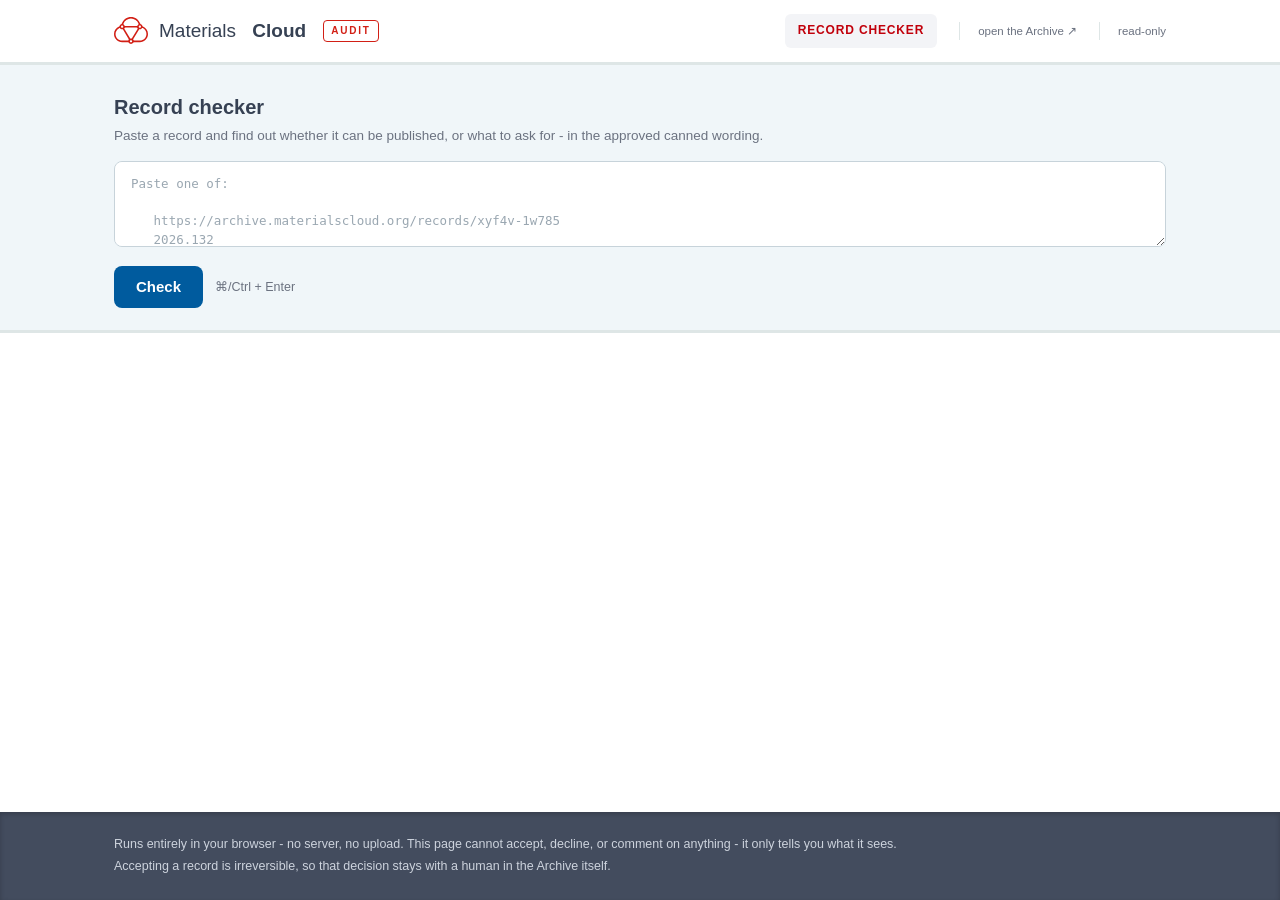
<file: app/checker.html>
<!doctype html>
<meta charset="utf-8">
<title>Materials Cloud Audit - record checker</title>
<meta name="viewport" content="width=device-width, initial-scale=1">
<link rel="icon" type="image/png" href="[data-uri]">
<style>
:root{
  --line:#dee6e6; --bar:#f0f6f9; --slate:#434c5e; --ink:#364153; --body:#24292f;
  --dim:#6b7280; --red:#c1000b; --redbg:#fcf1f1; --blue:#005b9e; --bluebg:#eaf3fa;
  --ok:#048622; --okbg:#f0faf2; --warn:#946400; --warnbg:#fdf6e3;
}
*{box-sizing:border-box}
html{scroll-behavior:smooth}
body{margin:0;background:#fff;color:var(--body);min-height:100vh;display:flex;flex-direction:column;
  font:15px/1.6 "Open Sans","Lato","Segoe UI","Helvetica Neue",Helvetica,Arial,sans-serif}
.wrap{width:100%;max-width:1100px;margin:0 auto;padding:0 24px}
/* ── header, after archive.materialscloud.org ── */
.mch{background:#fff;border-bottom:3px solid var(--line)}
.mch-in{display:flex;align-items:center;gap:22px;height:62px}
.brand{display:flex;align-items:center;gap:11px;color:var(--ink);text-decoration:none;
  font-size:19px;font-weight:300;white-space:nowrap}
.brand b{font-weight:700}
.brand .arch{font-size:10px;font-weight:800;letter-spacing:.18em;color:#d21f15;
  border:1px solid currentColor;border-radius:4px;padding:2px 7px;margin-left:6px}
.mclogo{flex:none}
.mnav{display:flex;gap:2px;margin-left:auto}
.mnav span{font-size:12px;font-weight:700;letter-spacing:.07em;color:var(--dim);padding:7px 13px;border-radius:6px}
.mnav .active{color:var(--red);background:#f3f4f7}
.mtag{font-size:11.5px;color:var(--dim);border-left:1px solid var(--line);padding-left:18px;white-space:nowrap;
  text-decoration:none}
a.mtag:hover{color:var(--blue)}
@media(max-width:860px){.mnav,.mtag{display:none}}
/* ── input toolbar, the #f0f6f9 bar ── */
.toolbar{background:var(--bar);border-bottom:3px solid var(--line);padding:26px 0 22px}
h1{font-size:20px;font-weight:700;color:var(--ink);margin:0 0 2px}
.sub{color:var(--dim);font-size:13.5px;margin:0 0 14px}
textarea{width:100%;min-height:86px;padding:13px 16px;border:1px solid #c7d3da;border-radius:8px;
  background:#fff;color:var(--body);resize:vertical;transition:border-color .15s,box-shadow .15s;
  font:12.5px/1.5 ui-monospace,SFMono-Regular,Menlo,Consolas,monospace}
textarea:focus{outline:none;border-color:var(--blue);box-shadow:0 0 0 3px rgba(0,91,158,.12)}
textarea::placeholder{color:#9aa7b1}
.row{display:flex;gap:12px;align-items:center;margin-top:12px;flex-wrap:wrap}
button{font:inherit;font-weight:600;border:0;border-radius:8px;padding:9px 22px;cursor:pointer}
#go{background:var(--blue);color:#fff}
#go:hover{background:#004a82}
#go:disabled{opacity:.5;cursor:default}
.ghost{background:transparent;color:var(--dim);padding:9px 6px}
.hint{color:var(--dim);font-size:12.5px}
/* ── results layout ── */
main{flex:1}
#out{padding:26px 0 60px}
.empty{color:var(--dim);text-align:center;padding:80px 0 50px;font-size:14px}
.spin{color:var(--dim);text-align:center;padding:50px 0}
.err{background:var(--redbg);color:var(--red);border:1px solid rgba(193,0,11,.25);
  border-radius:10px;padding:16px 20px;font-size:14px}
.banner{border-radius:10px;padding:17px 22px;border:1px solid;border-left-width:5px;animation:rise .35s ease both}
.banner h2{margin:0;font-size:18px;font-weight:700}
.banner p{margin:4px 0 0;font-size:13.5px;opacity:.9}
.ok{background:var(--okbg);color:var(--ok);border-color:rgba(4,134,34,.3)}
.warn{background:var(--warnbg);color:var(--warn);border-color:rgba(148,100,0,.3)}
.stop{background:var(--redbg);color:var(--red);border-color:rgba(193,0,11,.3)}
.changes{background:#f3f6f8;color:var(--ink);border-color:#d5dee4;border-left-color:var(--slate)}
.cols{display:grid;grid-template-columns:minmax(0,1fr) 350px;gap:22px;margin-top:20px;align-items:start}
@media(max-width:960px){.cols{grid-template-columns:1fr}}
/* ── record preview, like an Archive record page ── */
.recview{background:#fff;border:1px solid var(--line);border-radius:12px;padding:26px 30px 30px;
  animation:rise .35s .05s ease both}
.badges{display:flex;gap:8px;flex-wrap:wrap;align-items:center;margin-bottom:14px}
.badge{font-size:11px;font-weight:700;padding:3px 10px;border-radius:4px;letter-spacing:.02em}
.b-draft{background:#fdf3e7;color:#b25d0e;border:1px solid #ecc79d}
.b-type{background:#eef1f4;color:var(--ink)}
.b-id{background:var(--bluebg);color:var(--blue)}
.b-doi{background:#fff;color:var(--blue);border:1px solid #bcd6ea}
.b-ok{background:var(--okbg);color:var(--ok);border:1px solid rgba(4,134,34,.3)}
.b-date{background:transparent;color:var(--dim);font-weight:600}
.rtitle{font-size:22px;line-height:1.35;font-weight:700;color:#1f2833;margin:0 0 14px}
.authors{display:flex;flex-direction:column;gap:9px}
.author .aname{font-weight:600;color:var(--ink);font-size:14.5px}
.aff{font-size:12.5px;color:var(--dim);margin-top:1px}
.ror{display:inline-block;font-size:9px;font-weight:800;color:#fff;background:#53baa1;
  border-radius:3px;padding:1px 5px;margin-left:6px;letter-spacing:.06em;vertical-align:1px}
h3.sec{font-size:11px;text-transform:uppercase;letter-spacing:.11em;color:var(--dim);font-weight:800;
  margin:22px 0 10px;padding-top:16px;border-top:1px solid #edf1f3}
.seccount{color:#9aa7b1;font-weight:700;margin-left:5px}
.desc{font-size:14.5px;color:#333b45;line-height:1.7;margin:0}
.kws{display:flex;gap:6px;flex-wrap:wrap}
.kw{background:#eef1f4;color:var(--ink);font-size:12.5px;padding:3px 12px;border-radius:999px}
.fund{font-size:13.5px;color:#333b45}
.refs{margin:0;padding:0;list-style:none;font-size:13.5px;color:#333b45}
.refs li{padding:5px 0}
.none{color:#9aa7b1;font-style:italic;font-size:13px}
table.files{width:100%;border-collapse:collapse;font-size:13px}
.files th{text-align:left;font-size:10.5px;letter-spacing:.09em;text-transform:uppercase;color:var(--dim);
  font-weight:800;padding:5px 8px;border-bottom:2px solid var(--line)}
.files td{padding:8px;border-bottom:1px solid #eef2f4;vertical-align:top}
td.fn{font-family:ui-monospace,SFMono-Regular,Menlo,monospace;font-size:12.5px;word-break:break-all}
td.fs{white-space:nowrap;color:var(--dim);text-align:right}
.fmt{font-size:10px;font-weight:800;letter-spacing:.05em;padding:2px 9px;border-radius:999px;
  text-transform:uppercase;white-space:nowrap}
.fmt.okf{background:var(--okbg);color:var(--ok)}
.fmt.badf{background:var(--redbg);color:var(--red)}
.fmt.chk{background:var(--warnbg);color:var(--warn)}
.sizebox{margin-top:14px}
.sizebar{height:7px;border-radius:99px;background:#e6edf1;overflow:hidden;margin-bottom:6px}
.sizebar i{display:block;height:100%;border-radius:99px;background:var(--blue);
  animation:grow .7s .3s ease both}
.sizebar.over i{background:var(--red)}
.sizetxt{font-size:12.5px;color:var(--dim)}
/* ── inline error highlighting ── */
.flag-red:not(tr){box-shadow:inset 3px 0 0 var(--red);
  background:linear-gradient(90deg,rgba(193,0,11,.05),rgba(193,0,11,0) 65%);
  padding-left:12px;border-radius:4px}
.flag-amber:not(tr){box-shadow:inset 3px 0 0 var(--warn);
  background:linear-gradient(90deg,rgba(148,100,0,.06),rgba(148,100,0,0) 65%);
  padding-left:12px;border-radius:4px}
tr.flag-red td{background:#fcf3f3}
tr.flag-red td:first-child{box-shadow:inset 3px 0 0 var(--red)}
tr.flag-amber td{background:#fdf8ea}
tr.flag-amber td:first-child{box-shadow:inset 3px 0 0 var(--warn)}
.squig{text-decoration:underline;text-decoration-style:wavy;text-decoration-color:rgba(193,0,11,.65);
  text-decoration-thickness:2px;text-underline-offset:6px}
.mark{display:inline-block;font-size:10px;font-weight:800;letter-spacing:.04em;border-radius:999px;
  padding:2px 9px;margin:0 0 0 8px;vertical-align:2px;cursor:help;white-space:nowrap}
.mark.red{background:var(--red);color:#fff}
.mark.amber{background:var(--warn);color:#fff}
/* ── review rail ── */
.panel{display:flex;flex-direction:column;gap:16px;position:sticky;top:16px}
.pcard{background:#fff;border:1px solid var(--line);border-radius:12px;padding:17px 19px;
  animation:rise .35s ease both}
.pcard h3{margin:0 0 8px;font-size:11px;letter-spacing:.11em;text-transform:uppercase;
  color:var(--dim);font-weight:800}
.count{display:inline-flex;min-width:19px;justify-content:center;background:var(--red);color:#fff;
  border-radius:999px;font-size:11px;padding:1px 7px;margin-left:7px;vertical-align:1px}
.count.amber{background:var(--warn)}
.flist{list-style:none;margin:0;padding:0}
.flist li{padding:9px 8px;border-radius:8px;font-size:13px;color:var(--ink);cursor:pointer;
  border-top:1px solid #f0f3f5;transition:background .12s}
.flist li:first-child{border-top:0}
.flist li:hover{background:#f4f8fb}
.flist li b{color:var(--red);font-weight:800;font-size:11px;margin-right:5px;
  font-family:ui-monospace,Menlo,monospace}
.flist.amber li b{color:var(--warn)}
.flist small{display:block;color:#9aa7b1;font-size:11px;margin-top:2px;word-break:break-word;
  font-family:ui-monospace,SFMono-Regular,Menlo,monospace}
.jump{float:right;color:#c2ccd3;font-size:13px;margin-left:8px}
.flist li:hover .jump{color:var(--blue)}
/* reply bubble, like the request conversation */
.bubble{border:1px solid var(--line);border-radius:10px;overflow:hidden}
.bhead{display:flex;align-items:center;gap:8px;background:#f6f8fa;border-bottom:1px solid var(--line);
  padding:7px 12px;font-size:12px;color:var(--dim);font-weight:600}
.avatar{width:22px;height:22px;border-radius:50%;background:var(--slate);color:#fff;flex:none;
  display:flex;align-items:center;justify-content:center;font-size:9.5px;font-weight:800}
.draftpill{margin-left:auto;font-size:9.5px;font-weight:800;letter-spacing:.1em;color:#b25d0e;
  background:#fdf3e7;border:1px solid #ecc79d;border-radius:4px;padding:1px 7px}
.btext{padding:13px 15px;font-size:13px;line-height:1.65;color:#2c343d;white-space:pre-wrap;
  max-height:340px;overflow-y:auto}
.reply-none{border-radius:9px;padding:13px 15px;font-size:13px;line-height:1.6}
.reply-none.ok{background:var(--okbg);color:var(--ok)}
.reply-none.warn{background:var(--warnbg);color:var(--warn)}
.reply-none.stop{background:var(--redbg);color:var(--red)}
.copy{background:#fff;border:1px solid #c7d3da;color:var(--blue);padding:8px 16px;
  font-size:13px;margin-top:12px;border-radius:8px}
.copy:hover{border-color:var(--blue)}
.fine{color:#9aa7b1;font-size:11.5px;line-height:1.55;margin:12px 0 0}
details.scope{margin-top:12px;border-top:1px solid #edf1f3;padding-top:10px}
details.scope summary{font-size:11.5px;font-weight:700;color:var(--dim);cursor:pointer}
.scoperow{display:flex;gap:10px;align-items:flex-start;padding:9px 0;border-bottom:1px solid #f0f3f5;
  font-size:12px;color:var(--dim);line-height:1.45}
.scoperow:last-child{border-bottom:0}
.scoperow b{color:var(--ink);font-family:ui-monospace,Menlo,monospace;font-size:11px}
.scoperow button{margin-left:auto;flex:none;font-size:11px;padding:3px 11px;border:1px solid #c7d3da;
  background:#fff;color:var(--blue);border-radius:6px;font-weight:600}
.scoperow button:hover{border-color:var(--blue)}
/* AI review card */
.airow{padding:9px 0;border-bottom:1px solid #f0f3f5;font-size:13px;color:var(--ink)}
.airow:last-of-type{border-bottom:0}
.airow small{display:block;color:var(--dim);font-size:12px;margin-top:4px;line-height:1.5}
.aisec{font-size:10.5px;font-weight:800;letter-spacing:.09em;text-transform:uppercase;
  color:var(--dim);margin:14px 0 4px}
.aiwait{color:var(--dim);font-size:12.5px;padding:6px 0;animation:pulse 1.4s ease infinite}
@keyframes pulse{50%{opacity:.45}}
/* ── footer, the slate band ── */
.mcf{background:var(--slate);color:#cdd3dd;font-size:12.5px;line-height:1.75;padding:22px 0;
  box-shadow:inset 0 2px 5px rgba(0,0,0,.2)}
@keyframes rise{from{opacity:0;transform:translateY(10px)}}
@keyframes grow{from{width:0!important}}
@keyframes flash{0%{box-shadow:0 0 0 4px rgba(193,0,11,.3)}100%{box-shadow:0 0 0 4px rgba(193,0,11,0)}}
.flash{animation:flash 1.1s ease}
</style>

<header class="mch"><div class="wrap mch-in">
  <span class="brand">
    <svg class="mclogo" width="34" height="27" viewBox="0 0 116.6 92.472" aria-hidden="true"><path transform="translate(-152.338,-14.264)" fill="#d21f15" d="m 241.114,95.092 h -18.64 c -3.88,-0.25 -5.084,-3.02 -3.496,-6.015 l 19.396,-32.048 c 0.37,-0.634 0.938,-0.796 2.026,-0.67 v -0.006 h 0.016 c 3.51,0.478 6.256,-1.585 7.65,-3.303 0.882,-1.23 2.34,-0.948 2.94,-0.698 7.612,3.713 12.634,11.483 12.634,20.213 0,12.42 -10.104,22.525 -22.526,22.525 M 215.848,84.014 c -1.432,2.37 -3.02,4.735 -5.234,4.735 -2.214,0 -3.756,-2.365 -5.188,-4.734 L 188.78,56.51 c -2.286,-3.77 0.13,-6.47 2.97,-6.47 h 37.78 c 2.808,0 5.194,2.637 3.042,6.345 z m -5.208,17.53 c -2.104,0 -3.802,-1.7 -3.802,-3.8 0,-2.1 1.698,-3.803 3.802,-3.803 2.098,0 3.797,1.703 3.797,3.803 0,2.1 -1.7,3.8 -3.797,3.8 M 198.197,95.092 H 180.16 c -12.422,0 -22.526,-10.104 -22.526,-22.525 0,-8.714 5.006,-16.475 12.6,-20.194 0.578,-0.245 1.963,-0.537 2.848,0.546 1.396,1.787 3.016,3.032 5.808,3.37 1.036,0.126 1.938,0.07 1.938,0.07 1.442,-0.168 2.036,0.623 2.276,1.008 l 18.766,31.007 c 2.26,3.39 0.988,6.718 -3.673,6.718 m -18,-51.52 c 2.1,0 3.803,1.703 3.803,3.8 0,2.1 -1.704,3.804 -3.803,3.804 -2.1,0 -3.803,-1.704 -3.803,-3.803 0,-2.1 1.704,-3.802 3.803,-3.802 m 4.51,-6.344 c 4.115,-10.46 14.375,-17.66 25.907,-17.66 11.53,0 21.79,7.2 25.906,17.66 0.71,2.057 -0.646,2.844 -0.646,2.844 -1.953,1.296 -2.598,2.78 -2.808,3.27 h -0.005 c -0.196,0.427 -0.555,1.397 -1.66,1.397 h -41.547 c -1.093,0 -1.38,-0.656 -1.656,-1.386 -0.08,-0.21 -0.54,-1.77 -2.875,-3.32 -0.598,-0.394 -1.23,-1.02 -0.614,-2.806 m 56.358,6.344 c 2.1,0 3.803,1.703 3.803,3.8 0,2.1 -1.704,3.804 -3.804,3.804 -2.098,0 -3.8,-1.704 -3.8,-3.803 0,-2.1 1.702,-3.802 3.8,-3.802 m 10.443,3.208 c -0.026,-0.01 -0.053,-0.027 -0.09,-0.04 -1.035,-0.377 -1.468,-1.18 -1.854,-2.34 -0.87,-2.604 -2.853,-4.5 -5.337,-5.432 -1.34,-0.537 -2.106,-1.808 -2.252,-2.256 l -0.005,0.005 c -4.508,-13.21 -17.113,-22.45 -31.358,-22.45 -14.244,0 -26.853,9.235 -31.36,22.453 v -0.005 c -0.155,0.464 -0.952,1.797 -2.368,2.303 -2.453,0.963 -4.267,2.526 -5.235,5.495 -0.374,1.15 -0.75,1.85 -1.838,2.25 -0.036,0.016 -0.068,0.026 -0.094,0.042 -10.396,4.198 -17.38,14.318 -17.38,25.766 0,15.344 12.48,27.828 27.823,27.828 h 18.928 c 2.734,0 3.093,0.73 4.01,2.27 1.464,2.46 4.375,4.07 7.516,4.07 3.416,0 6.395,-1.918 7.916,-4.735 0.51,-0.803 1.303,-1.604 3.604,-1.604 h 18.98 c 15.343,0 27.823,-12.483 27.823,-27.827 0,-11.47 -7.005,-21.604 -17.428,-25.787"/></svg>
    Materials&nbsp;<b>Cloud</b><span class="arch">AUDIT</span></span>
  <nav class="mnav"><span class="active">RECORD CHECKER</span></nav>
  <a class="mtag" href="https://archive.materialscloud.org" target="_blank" rel="noopener">open the Archive &nearr;</a>
  <span class="mtag">read-only</span>
</div></header>
<div class="toolbar"><div class="wrap">
  <h1>Record checker</h1>
  <p class="sub">Paste a record and find out whether it can be published, or what to ask for - in the approved canned wording.</p>
  <textarea id="in" spellcheck="false"
    placeholder="Paste one of:&#10;&#10;   https://archive.materialscloud.org/records/xyf4v-1w785&#10;   2026.132&#10;   { &hellip;the record JSON&hellip; }"></textarea>
  <div class="row">
    <button id="go">Check</button>
    <button class="ghost" id="clear" hidden>Clear</button>
    <span class="hint">&#8984;/Ctrl + Enter</span>
  </div>
</div></div>
<main class="wrap"><div id="out"></div></main>
<footer class="mcf"><div class="wrap">
  Runs entirely in your browser - no server, no upload. This page cannot accept, decline, or comment on anything - it only tells you what it sees.<br>
  Accepting a record is irreversible, so that decision stays with a human in the Archive itself.
</div></footer>

<script>
const $=s=>document.querySelector(s);
const esc=s=>String(s).replace(/[&<>"]/g,c=>({'&':'&amp;','<':'&lt;','>':'&gt;','"':'&quot;'}[c]));
const CANNED={"r1": "Please note that the Materials Cloud Archive is dedicated to computational materials science, and it appears that your submission may fall outside this scope. We recommend depositing your data on https://zenodo.org instead. If you believe your work is relevant to computational materials science and would like to clarify how it fits within this domain, please don’t hesitate to contact us. Adding a more detailed description and a reference link might help us to better understand the topic of your work. Otherwise, I will proceed with declining your request to publish.", "r2": "Please note that the Materials Cloud Archive is dedicated to computational materials science, and it appears that your submission may primarily consist of experimental work. If you believe your work is relevant to computational materials science and would like to clarify how it fits within this domain, please don’t hesitate to contact us. Otherwise, I will proceed with declining your request to publish.", "r3": "Thank you for your submission to the Materials Cloud Archive repository. After careful consideration, we regret to inform you that we are unable to accept the record for publication, as it does not align with the scope of the repository that is computational materials science. We appreciate your interest and suggest that you consider submitting your work to a more general purpose repository such as Zenodo (https://zenodo.org), which may be better suited for the content of your record. Thank you for your understanding.", "r4": "Before reviewing your submission, we would like to know whether this study is mainly experimental or if it also includes some computational work. The Materials Cloud Archive is dedicated to computational materials science, and it appears that your submission may fall outside this scope. Could you clarify ?", "f1": "- Please add a file named files_description.md or README.md/.txt that lists each filename along with a brief description of its contents. You can find examples of these files in other published records (Example: https://archive.materialscloud.org/record/2025.98).", "f2": "- We would like to maintain a consistent file format for the files_description.md file across all records we publish. Could you please rename the file describing the contents to files_description.md? You can download an example from another published record (e.g., https://archive.materialscloud.org/record/2025.104). Please keep the same syntax, using ** to make filenames appear in bold, and modify it accordingly to reflect the correct filenames and their descriptions.", "f3": "- Please remove the sentence 'This file is automatically generated. It contains the descriptions of each uploaded file as provided by the user.' from the file files_description.md. This sentence was automatically added to records during the migration of the Archive to a new version in June 2025. You do not need to include it in your files_description.md file.", "f4": "- Please add a README.md/.txt file or a files_description.md file that provides detailed information about the structure and content of the archive file/s.", "f5": "- Please add a file named files_description.md that lists each filename along with a brief description of its contents. Similarly to the file you have in the previous version of this record, but removing the sentence 'This file is automatically generated. It contains the descriptions of each uploaded file as provided by the user.'", "f6": "- Please add files. TODO", "f7": "- The file format is not open. To ensure accessibility and long-term usability, please replace the file with an open and supported alternative, such as .zip or .tar.zip.", "f8": "- Please add a file extension (.txt or .md) to the README file so that it can be opened correctly in Preview.", "t1": "- Please revise the title to use lowercase letters, except for the first word.", "t2": "- Please remove 'dataset' from the title.", "t3": "- Please revise the title so that it follows the format of a journal paper title.", "rt1": "- You selected 'Software' as the resource type, although you uploaded dataset files. Could you please explain your choice, or select 'Dataset' instead?", "d1": "- There is a misspell in the description", "d2": "- Could you move the sentence 'This dataset contains ...' at the end of the description or place it in a README.txt or files_description.md file ?", "d3": "- The description should clarify the topic and purpose of the work, and briefly explain the contents of the dataset. It should be in the format of an abstract for a journal paper.", "d4": "- You have some return characters in the description that cause the text to be aligned to the left. Could you please remove those characters?", "d5": "- Could you move the current description in a README.txt file ?", "d6": "- Could you extend the description ?", "d7": "- Please start the description with a capital letter.", "d8": "- Please add a full stop at the end of the description.", "d9": "- Please revise the description so that it resembles the abstract of a journal article.", "a1": "- Are you the sole author of this work? If not, please add the names of all co-authors.", "af1": "- Please remove the numbers (e.g., 1., 2.) in front of the institute/university names. The numbering is automatically generated. You can preview how the record will appear by clicking on Preview and then on Show affiliations.", "af2": "- Please add the full address for each affiliation. Affiliations should include the name of the institute, faculty, or department; the name of the university or research center; and the location. For example: Theory and Simulation of Materials (THEOS), École Polytechnique Fédérale de Lausanne (EPFL), CH-1015 Lausanne, Switzerland. Alternatively, you can start typing the name of the affiliation and select it from the dropdown menu. This will register the affiliation using its ROR ID (see https://ror.org). You can preview how the record will appear by clicking on Preview and then on Show affiliations.", "af3": "- Please add the affiliation of each author.", "ref1": "- Since your paper is not yet published, please remove the DOI link, as the link does not currently resolve. Instead, add a comment such as \"Submitted to The Journal of Chemical Physics.\". Once your paper is published, you will be able to update the reference and include the DOI.", "ref2": "- Please add the full journal reference, including the authors, title and reference number if available. If the article has not yet been published, include a comment such as 'Submitted'. If it has been published, please provide a link to the journal (DOI or URL).", "ref3": "- The DOI link is incorrect. Please correct it and use only the last part of the URL, do not include 'https://doi.org/'. If the DOI link does not resolve because the paper is not yet published, please remove the link from the record. Once this record is published, you will still be able to update the references and add the DOI link when your paper is published.", "ref4": "- Please correct the DOI link, use only the last part of the URL with the DOI, do not include 'https://doi.org/'.", "ref5": "- If your paper has been submitted or is not yet submitted, please add the list of authors, the title, and the name of the journal you plan to submit it to. Include a comment such as 'Submitted' or 'To be submitted' (see, for example: https://archive.materialscloud.org/record/2025.121).", "ref6": "- If the paper is published, please add a link to the reference. You may provide either a URL or a DOI.", "l1": "- Please note that the license addendum from the previous version is not automatically included in this version. If you wish to add it, create a file named license_addendum.txt and include the sentence used in the previous version.", "k1": "- Add minimum 3 keywords. Keywords should be added one at a time in the upload form. Press 'Enter' after typing each keyword.", "mc1": "- The link to the Materials Cloud Discover section is incorrect. It should point to one of the datasets listed at https://www.materialscloud.org/discover/menu. Will the data from this record be published in Materials Cloud Discover? If not, please remove this section from the upload form."};
const OPEN=[".aiida", ".tar.gz", ".tgz", ".zip", ".gz", ".bz2", ".csv", ".tsv", ".txt", ".yaml", ".yml", ".xml", ".xsd", ".json", ".hdf", ".h4", ".hdf4", ".he2", ".h5", ".hdf5", ".he5", ".cif", ".xyz", ".xsf", ".mif", ".win", ".wout", ".inp", ".out", ".in", ".dat", ".db", ".bson", ".mongo", ".ipynb", ".npy", ".py", ".sh", ".itx", ".vesta", ".md", ".png", ".tif", ".tiff", ".jpg", ".svg"];
const BLOCKED={".rar": "Not an open format. Ask for .zip / .7z / .tar.gz.", ".mat": "Matlab, proprietary and undocumented. Ask for compressed CSV or HDF5.", ".m": "Matlab. Ask for an open alternative.", ".opj": "Origin project file. Ask for CSV.", ".opju": "Origin project file. Ask for CSV.", ".sxm": "Image SXM, closed source, Mac-only.", ".pyc": "Compiled bytecode, not a data format, unnecessary."};
const CASE=[".pkl", ".pickle", ".eps", ".agr"];
const WAIVERS=["MARVEL", "NCCR MARVEL", "SNSF", "ERC", "CSCS", "EPFL"];
const extOf=n=>{const l=n.toLowerCase();for(const e of ['.tar.gz','.tar.bz2'])if(l.endsWith(e))return e;const i=l.lastIndexOf('.');return i<0?'':l.slice(i)};
const CANNED_PREPRINT_LINK='- Could you please provide a link (DOI or URL) to the preprint? Once your paper is published, you will be able to update the reference.';
CANNED.ref7=CANNED_PREPRINT_LINK;
const LABEL={t1:'Title is title-cased',t2:'Title contains the word "dataset"',t3:'Title is not paper-like',
a1:'Authors may be incomplete',af1:'Affiliation has manual numbering',af2:'Affiliation has no full address',
af3:'Author has no affiliation',d3:'Description is not an abstract',d6:'Description is too short',
d7:'Description does not start with a capital',d8:'Description has no full stop',d9:'Description is not abstract-like',
k1:'Fewer than three keywords',rt1:'Resource type does not match the files',
ref2:'Reference is missing or incomplete',ref4:'DOI is not in the 10. format',ref7:'Preprint has no DOI or URL',
f1:'No README or files_description',f7:'File format is not open',f8:'README has no previewable extension',
SIZE:'Over the size limit'};
const label=k=>LABEL[k]||k;
const SCOPES=[['r4','ask: mainly experimental, or also computational?'],['r2','appears mainly experimental'],['r1','out of scope, suggest Zenodo'],['r3','formal decline']];
const AI_ENABLED=false;

function affiliationName(a){return(a.name||'').trim().replace(/\s+/g,' ').toLowerCase()}
function affiliationRorIndex(creators){
  const known=new Map();
  creators.forEach(c=>(c.affiliations||[]).forEach(a=>{
    const name=affiliationName(a);
    if(name&&typeof a.id==='string'&&a.id.trim()){
      if(!known.has(name))known.set(name,new Set());
      known.get(name).add(a.id.trim());
    }
  }));
  return known;
}
function affiliationRors(creators){
  const known=affiliationRorIndex(creators);
  return creators.map(c=>(c.affiliations||[]).map(a=>{
    const matches=known.get(affiliationName(a)),id=typeof a.id==='string'?a.id.trim():'';
    return id||(matches&&matches.size===1?[...matches][0]:null);
  }));
}

function linkText(v){return v&&typeof v==='object'?Object.values(v).map(linkText).join(' '):String(v||'')}
function referenceHasLink(reference,citation){
  const structured=['ref_link','ref_doi','doi','url'].map(k=>linkText(reference[k])).join(' ');
  return /\b(?:https?:\/\/|www\.)\S+/i.test(citation)||/(^|[^\w.])10\.\d{4,9}\/\S+/i.test(citation)||
    /\b(?:https?:\/\/|www\.)\S+/i.test(structured)||/(^|[^\w.])10\.\d{4,9}\/\S+/i.test(structured);
}
function isPreprintReference(reference,citation){
  return /\b(?:pre[\s-]?print|arxiv)\b/i.test(citation)||String(reference.ref_resource_type||'').toLowerCase().includes('preprint');
}
function isThinReference(reference,citation){
  const comment=String(reference.ref_comment||'');
  if(referenceHasLink(reference,citation))return false;
  return (citation+' '+comment).trim().split(/\s+/).filter(Boolean).length<5;
}

function rules(rec){
  const md=rec.metadata||{},f=[],add=(k,d)=>f.push({key:k,detail:d||''});
  const title=md.title||'',words=title.match(/[A-Za-z][A-Za-z'-]*/g)||[];
  if(words.length>3&&words.slice(1).filter(w=>/[A-Z]/.test(w[0])).length>=Math.max(2,Math.floor(0.6*(words.length-1))))add('t1',title);
  if(/\bdata ?set\b/i.test(title))add('t2',title);
  if(words.length<4)add('t3',title);
  const rors=affiliationRors(md.creators||[]);
  const knownRors=affiliationRorIndex(md.creators||[]),conflicts=new Set(),addressFindings=new Map(),affiliationReviews=[];
  (md.creators||[]).forEach((c,i)=>{const nm=(c.person_or_org||{}).name||'?',affs=c.affiliations||[];
    if(!affs.length){add('af3','no affiliation for '+nm);return}
    affs.forEach((a,j)=>{const institution=affiliationName(a),t=a.name||'';
      if((knownRors.get(institution)||new Set()).size>1){
        if(!conflicts.has(institution)){
          conflicts.add(institution);
          affiliationReviews.push('conflicting ROR identifiers for '+t+'. Verify the institution before requesting affiliation changes.');
        }
        return;
      }
      if(rors[i][j])return;
      if(/^\s*\d+[.)]/.test(t))add('af1',t);
      if((t.match(/,/g)||[]).length<2){
        if(!addressFindings.has(institution))addressFindings.set(institution,{name:t,authors:new Set()});
        addressFindings.get(institution).authors.add(nm);
      }})});
  addressFindings.forEach(item=>add('af2',[...item.authors].join(', ')+': '+item.name+' - no ROR supplied or shared; check whether the affiliation includes a full address'));
  if(/<(?:pre|code|tt|font)\b|font-family|style\s*=/i.test(md.description||''))affiliationReviews.push('the description carries pasted editor formatting (<pre>, <code> or an inline font), so it renders in an odd font. Ask the author to paste it again as plain text. There is no canned reply for this yet.');
  const desc=(md.description||'').replace(/<[^>]+>/g,' ')
    .replace(/(?:&nbsp;|&#160;|&#x0*a0;)/gi,' ').replace(/\s+/g,' ').trim();
  if(!desc)add('d3','no description');
  else{if(/[a-z]/.test(desc[0]))add('d7',desc.slice(0,50));
    if(!desc.endsWith('.'))add('d8',desc.slice(-40));
    if(desc.split(/\s+/).length<60)add('d6',desc.split(/\s+/).length+' words')}
  if((md.subjects||[]).length<3)add('k1',(md.subjects||[]).length+' keywords');
  const ent=(rec.files||{}).entries||{},names=Object.keys(ent);
  if((md.resource_type||{}).id==='software'&&!names.some(n=>['.py','.sh','.ipynb'].includes(extOf(n)))){
    const archives=names.filter(n=>['.zip','.tar.gz','.tar.bz2'].includes(extOf(n)));
    if(archives.length)affiliationReviews.push('Software is selected and the code may be inside an archive. Inspect the README/archive before requesting a resource-type change.');
    else add('rt1','resource_type=software but no visible code files or archives');
  }
  const refs=((rec.custom_fields||{}).mc_references)||[];
  if(!refs.length)add('ref2','no reference at all');
  const doiUrls=new Set();
  refs.forEach(r=>[r.ref_citation].concat(['ref_link','ref_doi','doi','url'].map(k=>r[k])).forEach(v=>doiUrls.add(linkText(v))));
  (md.related_identifiers||[]).forEach(x=>doiUrls.add(String(x.identifier||'')));
  const bare=new Set();
  doiUrls.forEach(t=>{for(const m of t.matchAll(/(?:https?:\/\/)?(?:dx\.)?doi\.org\/(10\.[^\s,;]+)/gi))bare.add(m[1].replace(/[.)]+$/,''))});
  bare.forEach(d=>add('ref4','DOI written as a URL, change it to '+d));
  refs.forEach(r=>{const c=r.ref_citation||'';
    if(isPreprintReference(r,c)&&!referenceHasLink(r,c))add('ref7','preprint reference has no DOI or URL: '+c);
    if(isThinReference(r,c))add('ref2','reference too thin: '+c)});
  const doi=(((rec.pids||{}).doi)||{}).identifier||'';
  if(doi&&!doi.startsWith('10.'))add('ref4','record DOI: '+doi);
  const low=names.map(n=>n.toLowerCase());
  const readme=low.filter(n=>n.startsWith('readme')||n==='files_description.md');
  if(!readme.length)add('f1','no README.md/.txt or files_description.md');
  else if(!['.md','.txt'].includes(extOf(readme[0])))add('f8',readme[0]+' has no previewable extension');
  const aiida=names.some(n=>extOf(n)==='.aiida'),budget=aiida?50e9:5e9;
  const total=names.reduce((s,n)=>s+(ent[n].size||0),0);
  if(total>budget)f.push({key:'SIZE',detail:(total/1e9).toFixed(1)+' GB exceeds the '+(budget/1e9)+' GB limit'});
  const eyeball=affiliationReviews;
  names.forEach(n=>{const e=extOf(n);
    if(BLOCKED[e])f.push({key:'f7',detail:n+': '+BLOCKED[e]});
    else if(e==='.pdf')eyeball.push(n+' - confirm it does not reproduce text from an unpublished paper.');
    else if(CASE.includes(e))eyeball.push(n+' - format is case-by-case.');
    else if(e&&e!=='.xlsx'&&!OPEN.includes(e))eyeball.push('Unknown extension '+e+' ('+n+').')});
  const funders=(md.funding||[]).map(x=>{const nm=((x.funder||{}).name||'').trim(),a=((x.award||{}).acronym)||'';
    return a&&!nm.includes(a)?nm+' ('+a+')':nm}).filter(Boolean);
  const waiver=WAIVERS.some(w=>funders.join(' ').toUpperCase().includes(w.toUpperCase()));
  return{findings:f,eyeball,total,aiida,funders,waiver,title}}

function verdict(rec){
  const r=rules(rec),size=r.findings.some(x=>x.key==='SIZE');
  let status,headline,note;
  if(size&&r.waiver){status='warn';headline='Over the size limit, but the funder covers it';
    note='Funded by '+r.funders.join(', ')+' - accept as an exception, and say so in the comment.'}
  else if(size){status='stop';headline='Over the size limit, with no covered funder';
    note='Ask them to shrink it, or escalate before deciding.'}
  else if(r.findings.length){status='changes';
    headline=r.findings.length+' finding'+(r.findings.length>1?'s':'')+' to review';
    note='Verify the evidence before copying the draft feedback. Nothing has been sent.'}
  else if(r.eyeball.length){status='warn';
    headline='No automatic changes - '+r.eyeball.length+' human check'+(r.eyeball.length>1?'s':'');
    note='Resolve the review questions before deciding whether feedback is needed.'}
  else{status='ok';headline='Looks good';
    note='Confirm the work is computational materials science, then accept in the web UI.'}
  const seen=new Set(),msg=[];
  r.findings.forEach(x=>{if(x.key!=='SIZE'&&CANNED[x.key]&&!seen.has(x.key)){seen.add(x.key);msg.push(CANNED[x.key])}});
  return{status,headline,note,title:r.title,gb:+(r.total/1e9).toFixed(2),aiida:r.aiida,waiver:r.waiver,
    funders:r.funders,findings:r.findings,eyeball:r.eyeball,message:msg.join('\n')}}


function human(b){if(b>=1e9)return (b/1e9).toFixed(b>=99.5e8?0:1)+' GB';if(b>=1e6)return Math.round(b/1e6)+' MB';if(b>=1e3)return Math.round(b/1e3)+' KB';return b+' B'}
function fmtStatus(name){const e=extOf(name);
  if(BLOCKED[e])return{c:'badf',t:'not open'};
  if(e==='.pdf')return{c:'chk',t:'check'};
  if(CASE.includes(e))return{c:'chk',t:'case-by-case'};
  if(e==='.xlsx')return{c:'okf',t:'tolerated'};
  if(OPEN.includes(e))return{c:'okf',t:'open'};
  return{c:'chk',t:e?'unknown':'no ext'}}

function recordHTML(rec,d){
  const md=rec.metadata||{},ent=(rec.files||{}).entries||{},names=Object.keys(ent);
  const rt=((md.resource_type||{}).title||{}).en||(md.resource_type||{}).id||'record';
  const mcid=(((rec.pids||{}).mcid)||{}).identifier,doi=(((rec.pids||{}).doi)||{}).identifier;
  const created=(rec.created||'').slice(0,10);
  let h='<div class="badges">';
  if(rec.is_published!==true)h+='<span class="badge b-draft">Draft</span>';
  h+='<span class="badge b-type" data-f="rtype">'+esc(rt)+'</span>';
  if(mcid)h+='<span class="badge b-id">'+esc(mcid)+'</span>';
  if(doi)h+='<span class="badge b-doi" data-f="doi">DOI '+esc(doi)+'</span>';
  if(created)h+='<span class="badge b-date">submitted '+esc(created)+'</span>';
  h+='</div><h2 class="rtitle" data-f="title">'+esc(md.title||'(untitled)')+'</h2>';
  const rors=affiliationRors(md.creators||[]);
  h+='<div class="authors" data-f="authors">'+(md.creators||[]).map((c,i)=>{
    const nm=(c.person_or_org||{}).name||'?';
    const affs=(c.affiliations||[]).map((a,j)=>'<div class="aff" data-f="aff-'+i+'-'+j+'">'
      +esc(a.name||'')+(rors[i][j]?' <span class="ror">'+(typeof a.id==='string'&&a.id.trim()?'ROR':'ROR · shared')+'</span>':'')+'</div>').join('');
    return '<div class="author" data-f="author-'+i+'"><span class="aname">'+esc(nm)+'</span>'
      +(affs||'<div class="aff none">no affiliation given</div>')+'</div>'}).join('')+'</div>';
  const desc=String(md.description||'').replace(/<[^>]+>/g,' ').replace(/\s+/g,' ').trim();
  h+='<h3 class="sec">Description</h3><p class="desc" data-f="desc">'+(desc?esc(desc):'<span class="none">none</span>')+'</p>';
  h+='<h3 class="sec">Keywords</h3><div class="kws" data-f="keywords">'
    +((md.subjects||[]).map(s=>'<span class="kw">'+esc(s.subject||'')+'</span>').join('')||'<span class="none">none</span>')+'</div>';
  const funds=(md.funding||[]).map(x=>{const n=((x.funder||{}).name||'').trim(),a=((x.award||{}).acronym)||'';
    return a&&!n.includes(a)?n+' ('+a+')':n}).filter(Boolean);
  h+='<h3 class="sec">Funding</h3><div class="fund">'+(funds.length?esc(funds.join(' · ')):'<span class="none">none declared</span>')
    +(d.waiver?' <span class="badge b-ok">covered funder - size waiver</span>':'')+'</div>';
  const refs=((rec.custom_fields||{}).mc_references)||[];
  h+='<h3 class="sec">References</h3>'+(refs.length
    ?'<ul class="refs" data-f="refs">'+refs.map((r,i)=>'<li data-f="ref-'+i+'">'+esc(r.ref_citation||'')+'</li>').join('')+'</ul>'
    :'<div class="none" data-f="refs">no reference given</div>');
  const total=names.reduce((s,n)=>s+(ent[n].size||0),0);
  const aiida=names.some(n=>extOf(n)==='.aiida'),budget=aiida?50e9:5e9;
  const pct=Math.min(100,total/budget*100);
  h+='<h3 class="sec" data-f="files">Files<span class="seccount">'+names.length+'</span></h3><div>';
  h+=names.length?'<table class="files"><tr><th>filename</th><th style="text-align:right">size</th><th>format</th></tr>'
    +names.map((n,i)=>{const f=fmtStatus(n);
      return '<tr data-f="file-'+i+'"><td class="fn">'+esc(n)+'</td><td class="fs">'+human(ent[n].size||0)
        +'</td><td><span class="fmt '+f.c+'">'+f.t+'</span></td></tr>'}).join('')+'</table>'
    :'<div class="none">no files</div>';
  h+='<div class="sizebox" data-f="size"><div class="sizebar'+(total>budget?' over':'')
    +'"><i style="width:'+pct.toFixed(1)+'%"></i></div><span class="sizetxt">'
    +(total/1e9).toFixed(2)+' GB of '+(budget/1e9)+' GB '+(aiida?'AiiDA ':'')+'budget</span></div></div>';
  return h}

function targetSel(f,rec){
  const k=f.key,det=f.detail||'',md=rec.metadata||{};
  if(k==='t1'||k==='t2'||k==='t3')return '[data-f=title]';
  if(k==='rt1')return '[data-f=rtype]';
  if(k[0]==='d')return '[data-f=desc]';
  if(k==='k1')return '[data-f=keywords]';
  if(k==='af1'||k==='af2'||k==='af3'){
    const cs=md.creators||[];
    for(let i=0;i<cs.length;i++){
      const nm=(cs[i].person_or_org||{}).name||'',affs=cs[i].affiliations||[];
      for(let j=0;j<affs.length;j++){const t=affs[j].name||'';if(t&&det.indexOf(t)>-1)return '[data-f="aff-'+i+'-'+j+'"]'}
      if(nm&&det.indexOf(nm)>-1)return '[data-f="author-'+i+'"]'}
    return '[data-f=authors]'}
  if(k.slice(0,3)==='ref'){
    if(det.indexOf('record DOI')>-1)return '[data-f=doi]';
    const refs=((rec.custom_fields||{}).mc_references)||[];
    for(let i=0;i<refs.length;i++){const c=refs[i].ref_citation||'';
      if(c&&det.indexOf(c.slice(0,50))>-1)return '[data-f="ref-'+i+'"]'}
    return '[data-f=refs]'}
  if(k==='SIZE')return '[data-f=size]';
  if(k==='f7'){
    const names=Object.keys((rec.files||{}).entries||{});
    for(let i=0;i<names.length;i++)if(det.indexOf(names[i])===0)return '[data-f="file-'+i+'"]';
  }
  return '[data-f=files]'}

function eyeTarget(txt,rec){
  const names=Object.keys((rec.files||{}).entries||{});
  for(let i=0;i<names.length;i++)if(txt.indexOf(names[i])>-1)return '[data-f="file-'+i+'"]';
  return '[data-f=files]'}

function replyHTML(d){
  if(d.message)
    return '<div class="bubble"><div class="bhead"><span class="avatar">MC</span>Materials Cloud moderation'
      +'<span class="draftpill">DRAFT</span></div><div class="btext">'+esc(d.message)+'</div></div>'
      +'<button class="copy" id="cp">Copy reply</button>';
  const t=d.status==='ok'?'Nothing to request. Confirm the work is computational materials science, then accept in the Archive web UI.'
    :d.status==='warn'?'Nothing to request. Accept as an exception in the Archive web UI, and mention the funder waiver in the comment.'
    :'Nothing to send yet - over budget with no covered funder. Escalate before deciding.';
  return '<div class="reply-none '+d.status+'">'+esc(t)+'</div>'}

function wireReply(d){
  const cp=$('#cp');
  if(cp)cp.onclick=async()=>{await navigator.clipboard.writeText(d.message);
    cp.textContent='Copied';setTimeout(()=>cp.textContent='Copy reply',1600)}}

function panelHTML(d,tmap,emap){
  let h='';
  if(d.findings.length)
    h+='<div class="pcard"><h3>What is wrong<span class="count">'+d.findings.length+'</span></h3><ul class="flist">'
      +d.findings.map((f,i)=>'<li data-sel="'+esc(tmap[i])+'"><span class="jump">&rarr;</span><b>'+esc(f.key)+'</b>'
        +esc(label(f.key))+(f.detail?'<small>'+esc(f.detail)+'</small>':'')+'</li>').join('')+'</ul></div>';
  if(d.eyeball.length)
    h+='<div class="pcard"><h3>Check yourself<span class="count amber">'+d.eyeball.length+'</span></h3><ul class="flist amber">'
      +d.eyeball.map((t,i)=>'<li data-sel="'+esc(emap[i])+'"><span class="jump">&rarr;</span>'+esc(t)+'</li>').join('')+'</ul></div>';
  h+='<div class="pcard"><h3>Draft reply to the submitter</h3><div id="replybox">'+replyHTML(d)+'</div>';
  h+='<p class="fine">Every sentence comes verbatim from the approved canned replies. Scope is a human judgement - this page never posts, accepts, or declines.'
    +(AI_ENABLED?'':' AI review runs in the served app: <b>python3 app/serve.py</b>.')+'</p>';
  h+='<details class="scope"><summary>Scope replies - human judgement only</summary>'
    +SCOPES.map(s=>'<div class="scoperow"><span><b>'+esc(s[0])+'</b> '+esc(s[1])+'</span>'
      +'<button data-copy="'+esc(CANNED[s[0]]||'')+'">copy</button></div>').join('')+'</details></div>';
  if(AI_ENABLED)
    h+='<div class="pcard"><h3>AI review</h3><div id="aiout"></div></div>';
  return h}

let AISEQ=0;
async function aiReview(){
  if(!CUR)return;
  const my=++AISEQ,d0=CUR.d;
  const box=$('#aiout');
  box.innerHTML='<div class="aiwait">Reviewing scope and description&hellip; runs locally, typically 15&ndash;60&nbsp;s.</div>'
    +'<p class="fine">Advisory notes for the moderator; any reply lines it proposes are canned, verbatim.</p>';
  let r,j;
  try{
    r=await fetch('/ai',{method:'POST',headers:{'Content-Type':'application/json'},
      body:JSON.stringify({record:CUR.rec,found:CUR.d.findings.map(f=>f.key)})});
    j=await r.json();
  }catch(e){if(my===AISEQ)box.innerHTML='<div class="err" style="font-size:12.5px">Could not reach the server.</div>';return}
  if(my!==AISEQ)return;
  if(!r.ok||j.error){box.innerHTML='<div class="err" style="font-size:12.5px">'+esc(j.error||'AI review failed.')+'</div>';return}
  const sc=j.scope||{},de=j.description||{};
  const vcls=sc.verdict==='computational'?'okf':(sc.verdict==='experimental'?'badf':'chk');
  let h='<div class="airow"><span class="fmt '+vcls+'">'+esc(sc.verdict||'?')+'</span> <b>scope</b> &middot; '
    +esc(sc.confidence||'?')+' confidence<small>'+esc(sc.reason||'')+'</small></div>';
  h+='<div class="airow"><span class="fmt '+(de.abstract_shaped?'okf':'badf')+'">'
    +(de.abstract_shaped?'abstract-shaped':'not an abstract')+'</span> <b>description</b><small>'+esc(de.reason||'')+'</small></div>';
  if(j.escalate)h+='<div class="reply-none stop" style="margin-top:10px">AI review suggests escalating - do not decide alone.</div>';
  if(j.moderator_note)h+='<p class="fine">'+esc(j.moderator_note)+'</p>';
  if(j.reply_lines&&j.reply_lines.length){
    const lines=j.reply_lines.map(l=>l.text).join('\n');
    d0.message=d0.message?d0.message+'\n'+lines:lines;
    if(d0===CUR.d){$('#replybox').innerHTML=replyHTML(d0);wireReply(d0)}
    h+='<div class="aisec">Added to the draft reply (canned)</div>'
      +j.reply_lines.map(l=>'<div class="scoperow"><span><b>'+esc(l.key)+'</b> '+esc(l.text)+'</span></div>').join('')}
  if(j.scope_reply)
    h+='<div class="aisec">Scope reply (canned '+esc(j.scope_reply.key)+') - if you agree, it replaces the fixes reply</div>'
      +'<div class="bubble" style="margin-top:6px"><div class="btext" style="max-height:180px">'+esc(j.scope_reply.text)+'</div></div>'
      +'<button class="copy" id="aiscopecopy">Copy scope reply</button>';
  h+='<p class="fine">Advisory notes for the moderator; reply lines are canned, verbatim.</p>';
  box.innerHTML=h;
  const scb=$('#aiscopecopy');
  if(scb)scb.onclick=async()=>{await navigator.clipboard.writeText(j.scope_reply.text);
    scb.textContent='Copied';setTimeout(()=>scb.textContent='Copy scope reply',1600)}}

let CUR=null;
function render(d,rec){
  rec=rec||{};
  CUR={d,rec};
  const tmap=d.findings.map(f=>targetSel(f,rec));
  const emap=d.eyeball.map(t=>eyeTarget(t,rec));
  $('#out').innerHTML='<div class="banner '+d.status+'"><h2>'+esc(d.headline)+'</h2><p>'+esc(d.note)+'</p></div>'
    +'<div class="cols"><section class="recview">'+recordHTML(rec,d)+'</section>'
    +'<aside class="panel">'+panelHTML(d,tmap,emap)+'</aside></div>';
  d.findings.forEach((f,i)=>mark(tmap[i],label(f.key),CANNED[f.key]||f.detail||'','red'));
  d.eyeball.forEach((t,i)=>mark(emap[i],'check',t,'amber'));
  document.querySelectorAll('.panel .pcard').forEach((el,i)=>el.style.animationDelay=(.1+i*.07)+'s');
  document.querySelectorAll('.flist li[data-sel]').forEach(li=>li.onclick=()=>{
    const el=document.querySelector(li.dataset.sel);if(!el)return;
    el.scrollIntoView({behavior:'smooth',block:'center'});
    el.classList.remove('flash');void el.offsetWidth;el.classList.add('flash')});
  wireReply(d);
  if(AI_ENABLED)aiReview();
  document.querySelectorAll('[data-copy]').forEach(b=>b.onclick=async()=>{
    await navigator.clipboard.writeText(b.dataset.copy);
    b.textContent='copied';setTimeout(()=>b.textContent='copy',1500)})}

function mark(sel,txt,tip,lvl){
  const el=sel&&document.querySelector(sel);if(!el)return;
  el.classList.add(lvl==='amber'?'flag-amber':'flag-red');
  if(el.dataset.f==='title'&&lvl==='red')el.classList.add('squig');
  const m=document.createElement('span');m.className='mark '+lvl;m.textContent=txt;
  m.title=String(tip).replace(/^- /,'');
  (el.tagName==='TR'?el.cells[0]:el).appendChild(m)}


async function runCheck(){
  const t=$('#in').value.trim();
  if(!t){$('#in').focus();return}
  $('#clear').hidden=false;
  let rec=null;
  if(t.startsWith('{')){
    try{rec=JSON.parse(t)}catch(e){return fail('That looks like JSON but it will not parse. Check for a missing brace or comma.')}
  }else{
    const m=t.match(/\/records?\/([A-Za-z0-9-]+)/),id=m?m[1]:t;
    $('#out').innerHTML='<div class="spin">Fetching '+esc(id)+'…</div>';
    try{
      const r=await fetch('https://archive.materialscloud.org/api/records/'+encodeURIComponent(id),{headers:{Accept:'application/json'}});
      if(!r.ok)throw 0;
      rec=await r.json();
    }catch(e){
      return fail('Could not fetch that record from this page. Drafts need a moderator login, and browsers block cross-site requests from a local file. Open the record, copy its JSON, and paste it here - or run <code>python3 app/serve.py</code>, which can fetch for you.')}
  }
  if(!rec||!rec.metadata)return fail('That JSON has no metadata block, so it is not an Archive record.');
  render(verdict(rec),rec)}
const fail=m=>{$('#out').innerHTML='<div class="err">'+m+'</div>'};


const EMPTY='<div class="empty">Paste an Archive link, record ID, or record JSON and press Check.</div>';
$('#out').innerHTML=EMPTY;
$('#go').onclick=runCheck;
$('#clear').onclick=()=>{$('#in').value='';$('#out').innerHTML=EMPTY;$('#clear').hidden=true;$('#in').focus()};
$('#in').addEventListener('keydown',e=>{if((e.metaKey||e.ctrlKey)&&e.key==='Enter')runCheck()});
else $('#in').focus();

</script>
</file>
